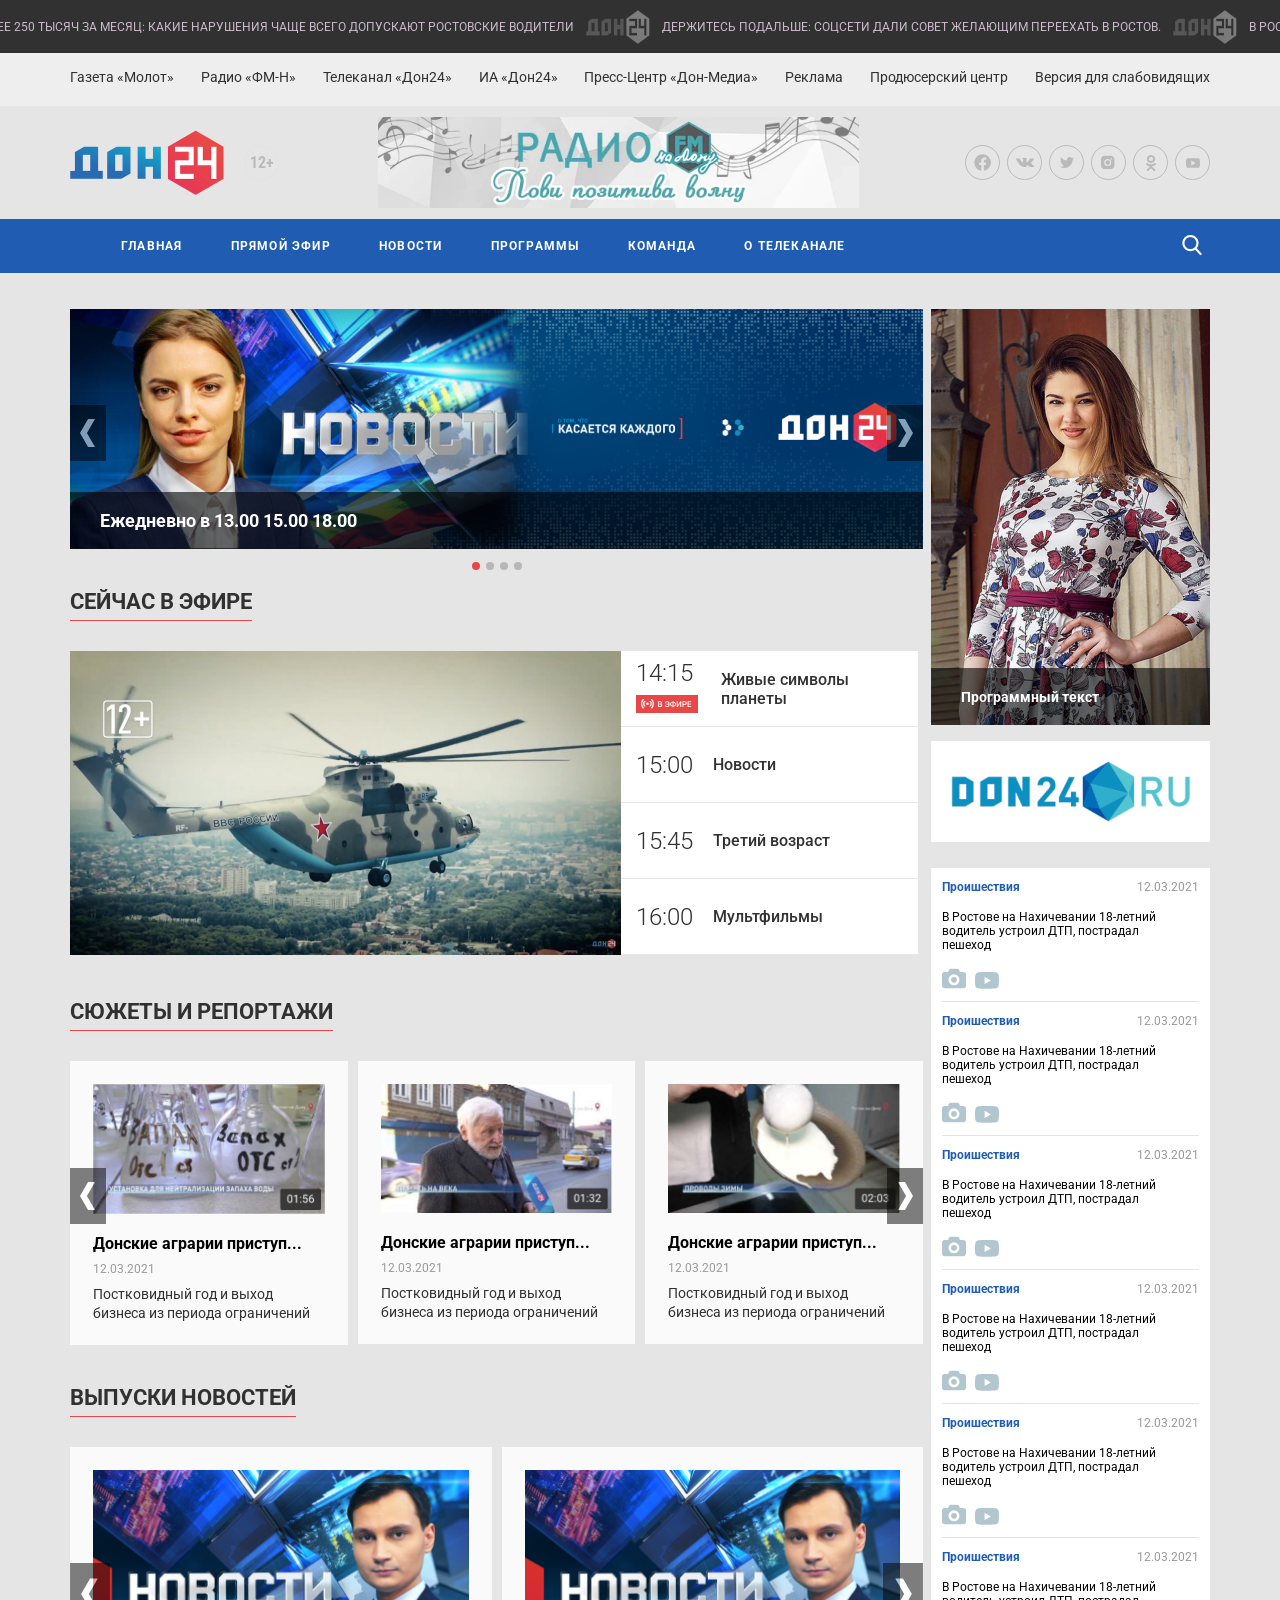
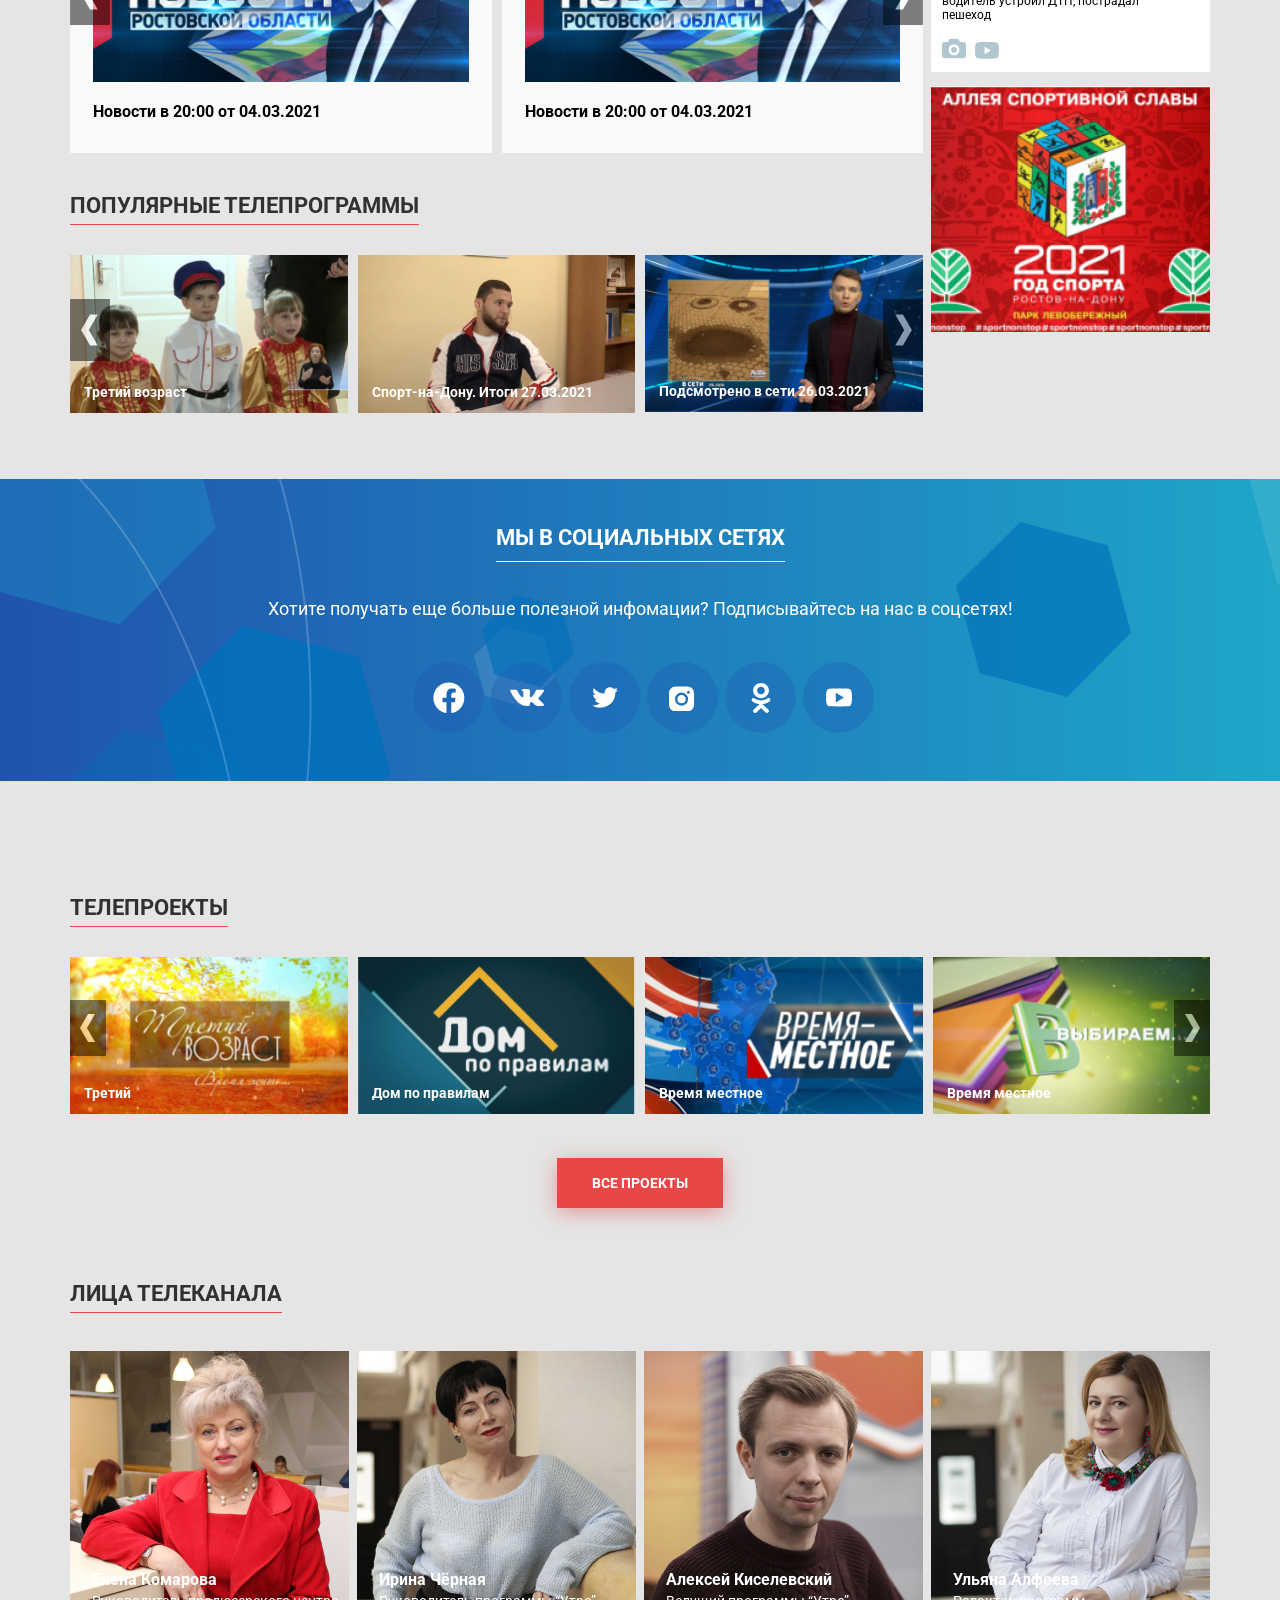
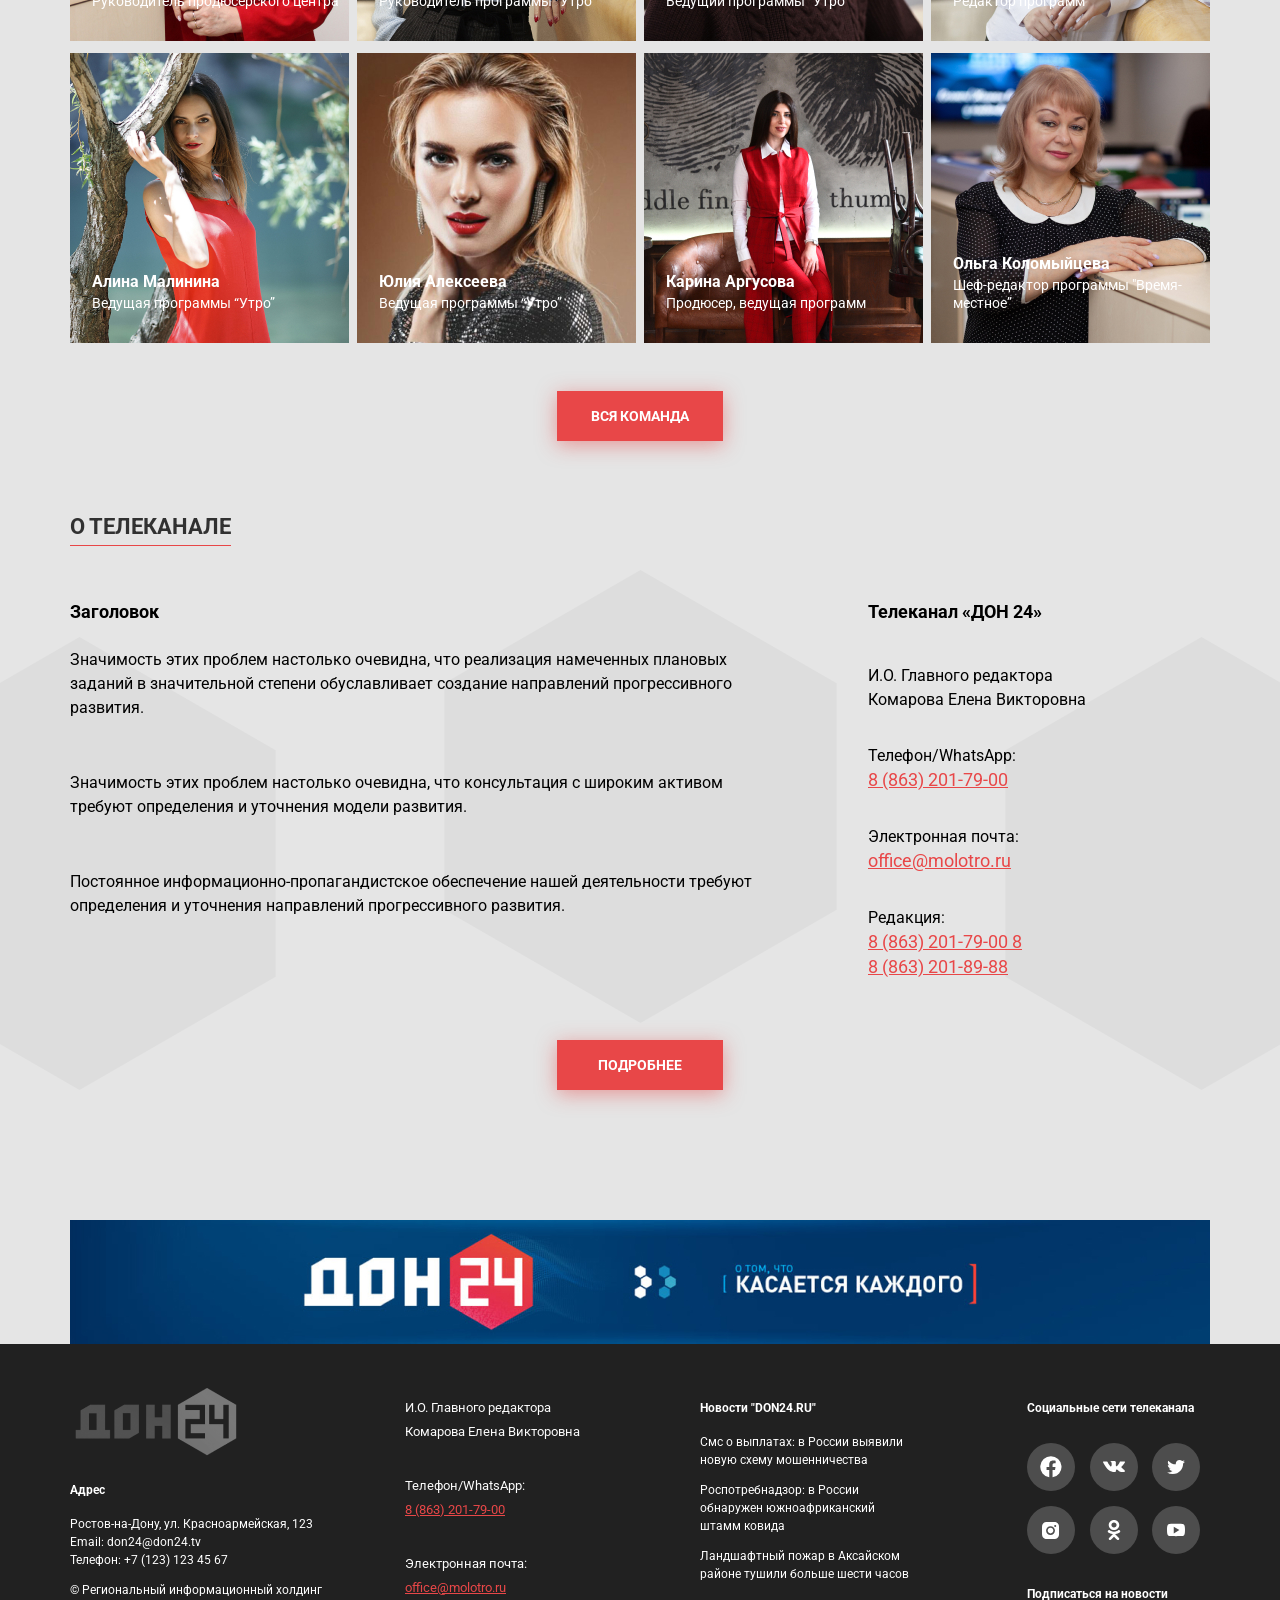
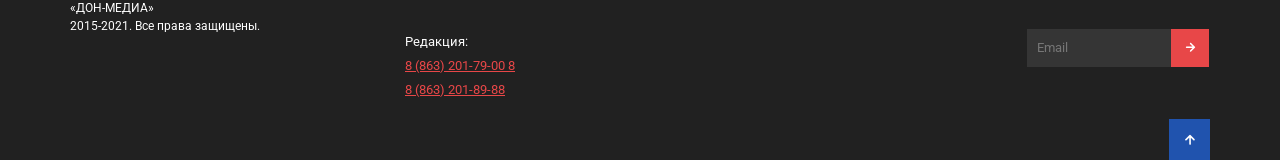
<file: index.html>
<!DOCTYPE html>
<html lang="en">
<head>
   <meta charset="UTF-8">
   <meta http-equiv="X-UA-Compatible" content="IE=edge">
   <meta name="viewport" content="width=device-width, initial-scale=1.0">
   <link rel="stylesheet" href="css/style.css">
   <link rel="preconnect" href="https://fonts.gstatic.com">
   <link href="https://fonts.googleapis.com/css2?family=Roboto+Mono:wght@300&family=Roboto:wght@400;500;700&display=swap" rel="stylesheet">
   <link rel="stylesheet" href="css/li-scroller.css" media="screen" /> 
   <link href="https://fonts.googleapis.com/css2?family=Roboto+Condensed:wght@700&display=swap" rel="stylesheet">
   <link rel="stylesheet" href="css/swiper-bundle.min.css">
   <link rel="icon" href="img/title-logo.ico" type="image/x-icon"> 
<link rel="shortcut icon" href="img/title-logo.ico" type="image/x-icon">
   <title>Дон24</title>
</head>
<body>
<header class="header mobile-adaptive-hide">
<div class="dynamic-string">
   <ul id="ticker1">
      <li><span><img class="string-logo" src="img/don24logostring.png" alt="string-logo"><p>Более 250 тысяч за месяц: какие нарушения чаще всего допускают ростовские водители</p></span></li>
      <li><span><img class="string-logo" src="img/don24logostring.png" alt="string-logo"><p>Держитесь подальше: соцсети дали совет желающим переехать в Ростов.</p></span></li>
      <li><span> <img class="string-logo" src="img/don24logostring.png" alt="string-logo"><p>В Ростове на 73-м году жизни умер профессор ЮРИУ РАНХиГС Сергей Воронцов. Жители Таганрога жестко осудили девушку, которая кормит бездомных собак.</p></span></li>
   </ul>
</div>

<nav class="nav-info">
   <ul class="nav-info-list">
      <li><a class="nav-info-links" href="#">Газета «Молот»</a></li>
      <li><a class="nav-info-links" href="#">Радио «ФМ-Н»</a></li>
      <li><a class="nav-info-links" href="#">Телеканал «Дон24»</a></li>
      <li><a class="nav-info-links" href="#">ИА «Дон24»</a></li>
      <li><a class="nav-info-links" href="#">Пресс-Центр «Дон-Медиа»</a></li>
      <li><a class="nav-info-links" href="#">Реклама </a></li>
      <li><a class="nav-info-links" href="#">Продюсерский центр</a></li>
      <li><a class="nav-info-links" href="#">Версия для слабовидящих</a></li>
   </ul>
</nav>
<div class="logo-container">
   <div class="main-logo-block" name="top"><img class= "main-logo " src="img/don24mainlogo.png" alt="logo-don24">
   <span class="age-censore"><p>12+</p></span></div>
   <img class="radio-banner img-adaptive" src="img/banner.png" alt="radio-logo">
   <ul class="social-network-list">
      <li>
         <a class="social-network-links" href="">
            <svg class="icon" width="17.34px" height="17.24px">
               <use xlink:href="img/icons.svg#facebook"></use>
            </svg>
         </a>
      </li>
      <li>
         <a class="social-network-links" href="">
            <svg class="icon" width="18px" height="9px">
               <use xlink:href="img/icons.svg#vk"></use>
            </svg>
         </a>
      </li>
      <li>
         <a class="social-network-links" href="">
            <svg class="icon" width="14px" height="11px">
               <use xlink:href="img/icons.svg#twitter"></use>
            </svg>
         </a>
      </li>
      <li>
         <a class="social-network-links" href="">
            <svg class="icon" width="14.19px" height="14.19px">
               <use xlink:href="img/icons.svg#instagramm"></use>
            </svg>
         </a>
      </li>
      <li>
         <a class="social-network-links" href="">
            <svg class="icon" width="16px" height="16px">
               <use xlink:href="img/icons.svg#ok"></use>
            </svg>
         </a>
      </li>
      <li>
         <a class="social-network-links" href="">
            <svg class="icon" width="14px" height="14px">
               <use xlink:href="img/icons.svg#youtube"></use>
            </svg>
         </a>
      </li>
   </ul>
</div>
<nav class="main-nav">
   <ul class="main-nav-list">
      <li class="fixed-nav-logo"><a href="#"><img src="img/fixed-nav-logo.png" alt="fixed-nav-logo"></a></li>
      <li><a class="main-nav-links" href="#">Главная</a></li>
      <li><a class="main-nav-links" href="#">Прямой эфир</a></li>
      <li><a class="main-nav-links" href="#">Новости</a></li>
      <li><a class="main-nav-links" href="#">Программы</a></li>
      <li><a class="main-nav-links" href="#">Команда</a></li>
      <li><a class="main-nav-links" href="#">О телеканале</a></li>
      <li> 
         
         <span class="search-area">
            <span class="fake-search-input"></span>
            <input type="text" class="search-input" name="search" placeholder="Поиск">
               <button class="search-button" type="submit">
                     <img src="img/search.png" alt="search">
               </button>
         </span>
      </li>
   </ul>
</nav>
</header>
<div class="mobile-header">
   <div class="mobile-logo-container">
      <div class="main-logo-block" name="top"><img class= "main-logo " src="img/don24mainlogo.png" alt="logo-don24">
      <span class="age-censore"><p>12+</p></span></div>
      <div class="menu">
         <a class="menu-triger" href="#"><img src="img/mobile-menu-open.png" alt="mobile-menu-open" class="mobile-menu-open"><img src="img/mobile-menu-close.png" alt="mobile-menu-close" class="mobile-menu-close"></a>
         <div class="menu-popup">
            <ul class="main-nav-list-mobile">
               <li>
                  <a class="mobile-main-nav-links" href="#">Главная</a>
               </li>
               <li>
                  <a class="mobile-main-nav-links" href="#">Прямой эфир</a>
                  <img src="img/mobile-menu-right.png"   alt="mobile-menu-right" class="mobile-menu-right" width="6px" height="11px">
               </li>
               <li>
                  <a class="mobile-main-nav-links" href="#">Новости</a>
                  <img src="img/mobile-menu-right.png"  alt="mobile-menu-right" class="mobile-menu-right" width="6px" height="11px">
                  <ul class="menu-second-list">
                     <li>
                        <a class="mobile-main-nav-links" href="#">Новости</a>
                        <img src="img/mobile-menu-right.png"  alt="mobile-menu-right" class="mobile-menu-right" width="6px" height="11px">
                     </li>
                     <li>
                        <a class="mobile-main-nav-links" href="#">О телеканале</a>
                        <img src="img/mobile-menu-right.png"  alt="mobile-menu-right" class="mobile-menu-right" width="6px" height="11px">
                     </li>
                  </ul>
               </li>
               <li>
                  <a class="mobile-main-nav-links" href="#">Программы</a>
                  <img src="img/mobile-menu-right.png"  alt="mobile-menu-right" class="mobile-menu-right" width="6px" height="11px">
               </li>
               <li>
                  <a class="mobile-main-nav-links" href="#">Команда</a>
                  <img src="img/mobile-menu-right.png"  alt="mobile-menu-right" class="mobile-menu-right" width="6px" height="11px">
               </li>
               <li>
                  <a class="mobile-main-nav-links" href="#">О телеканале</a>
                  <img src="img/mobile-menu-right.png"  alt="mobile-menu-right" class="mobile-menu-right" width="6px" height="11px">
               </li>
               <li> 
                  <span class="mobile-search-area">
                     <input type="text" class="mobile-search-input" name="search" placeholder="Поиск">
                        <button class="mobile-search-button" type="submit">
                              <img src="img/search.png" alt="search">
                        </button>
                  </span>
               </li>
            </ul>						
         </div>
      </div>
   </div>
</div>


<main class="main-content">
   <section class="main-news">
      
      
      <div class="programm-slider">
         
         <div class="banner-button-prev swiper-buttons ">
            <svg class="icon" height="56px" width="36px">
               <use xlink:href="img/icons.svg#left-button"></use>
             </svg>
         </div>
         <div class="banner-button-next swiper-buttons">
            <svg class="icon" height="56px" width="36px">
               <use xlink:href="img/icons.svg#right-button"></use>
             </svg>
         </div>
        

         <div class="swiper-container channel-slider">
            <div class="swiper-wrapper ">
               <!-- Slides -->
               

               <div class="swiper-slide banner-swiper-slide">
                  <div class="banner-info">
                     <span>Ежедневно в 13.00 15.00 18.00</span>
                  </div>
                  <img src="img/newsbanner.png" alt="programm-banner" class="thumbnail">
               </div>
               <div class="swiper-slide banner-swiper-slide">
                  <div class="banner-info">
                     <span>Ежедневно в 13.00 15.00 18.00</span>
                  </div>
                  <img src="img/newsbanner.png" alt="programm-banner" class="thumbnail">
               </div>
               <div class="swiper-slide banner-swiper-slide">
                  <div class="banner-info">
                     <span>Ежедневно в 13.00 15.00 18.00</span>
                  </div>
                  <img src="img/newsbanner.png" alt="programm-banner" class="thumbnail">
               </div>
               <div class="swiper-slide banner-swiper-slide">
                  <div class="banner-info">
                     <span>Ежедневно в 13.00 15.00 18.00</span>
                  </div>
                  <img src="img/newsbanner.png" alt="programm-banner" class="thumbnail">
               </div>
            </div>
         </div>
         

         <div class="swiper-pagination">
            <div class="bullets">
            </div>
         </div>

      </div>


      <a href="#" class="blocks-title">Сейчас в эфире</a>
   <section class="live-block">
      

      <div class="live-video">
         <img src="img/livevideothumbnail.png" alt="thumbnail" class="live-video-img">
      </div>
      <div class="live-programm">
         <div class="live-programm-titles">
            <span class="live-programm-time">14:15
               <img class="live-marker" src="img/live.png" alt="live marker">
            </span>
            <span class="live-programm-name">Живые символы планеты</span>
         </div>
         <div class="live-programm-titles">
            <span class="live-programm-time">15:00</span>
            <span class="live-programm-name">Новости</span>
         </div>
         <div class="live-programm-titles">
            <span class="live-programm-time">15:45</span>
            <span class="live-programm-name">Третий возраст</span>
         </div>
         <div class="mobile-all-programms" >
            <span class="mobile-live-all-programm">
               <svg class="-icon" height="17px" width="9px" >
                  <use xlink:href="img/icons.svg#Subtract"></use>
               </svg>
            </span>
            <span class="live-programm-name">Вся программа</span>
         </div>
         <div class="live-programm-titles">
            <span class="live-programm-time">16:00</span>
            <span class="live-programm-name">Мультфильмы</span>
         </div>
         <div class="live-programm-titles">
            <span class="live-programm-time">16:00</span>
            <span class="live-programm-name">Мультфильмы</span>
         </div>
         <div class="live-programm-titles">
            <span class="live-programm-time">16:00</span>
            <span class="live-programm-name">Мультфильмы</span>
         </div>
         <div class="live-programm-titles">
            <span class="live-programm-time">16:00</span>
            <span class="live-programm-name">Мультфильмы</span>
         </div>
      </div>
   
   </section>


   <a href="#" class="blocks-title">Сюжеты и репортажи</a>
   
   <div class="reportage-swiper">

      <div class="reportage-button-prev swiper-buttons buttons-off">
         <svg class="icon" height="56px" width="36px">
            <use xlink:href="img/icons.svg#left-button"></use>
          </svg>
      </div>
      <div class="reportage-button-next swiper-buttons buttons-off">
         <svg class="icon" height="56px" width="36px">
            <use xlink:href="img/icons.svg#right-button"></use>
          </svg>
      </div>
     
      <!-- Slider main container -->
		<div class="swiper-container channel-slider-2">
				<!-- Additional required wrapper -->
			<div class="swiper-wrapper swiper-off">
				<!-- Slides -->
				<div class="swiper-slide reportage-swiper-slide">
					<div class="video-card">
						<div class="video-thumb">
							<img src="img/donagrares.jpg" alt="donagrares" class="thumbnail-2">
							
						</div>
						<!--/. video thumb-->
						<h3 class="video-title">Донские аграрии приступ...</h3>
						<div class="video-info">
							<span class="video-counter">
								<span class="video-date">12.03.2021</span>
							</span>
							<span class="video-text">Постковидный год и выход бизнеса из периода ограничений</span>
						</div>
					</div>
					<!-- /. video card-->
				</div>			
				<!-- /. swiper-slide-->

            <div class="swiper-slide reportage-swiper-slide">
					<div class="video-card">
						<div class="video-thumb">
							<img src="img/donagrares2.jpg" alt="donagrares" class="thumbnail-2">
							
						</div>
						<!--/. video thumb-->
						<h3 class="video-title">Донские аграрии приступ...</h3>
						<div class="video-info">
							<span class="video-counter">
								<span class="video-date">12.03.2021</span>
							</span>
							<span class="video-text">Постковидный год и выход бизнеса из периода ограничений</span>
						</div>
					</div>
					<!-- /. video card-->
				</div>			
				<!-- /. swiper-slide-->

            <div class="swiper-slide reportage-swiper-slide">
					<div class="video-card">
						<div class="video-thumb">
							<img src="img/donagrares3.jpg" alt="donagrares" class="thumbnail-2">
							
						</div>
						<!--/. video thumb-->
						<h3 class="video-title">Донские аграрии приступ...</h3>
						<div class="video-info">
							<span class="video-counter">
								<span class="video-date">12.03.2021</span>
							</span>
							<span class="video-text">Постковидный год и выход бизнеса из периода ограничений</span>
						</div>
					</div>
					<!-- /. video card-->
				</div>			
				<!-- /. swiper-slide-->

			</div>
         <!--/. swiper-wrapper-->
		</div>
      <!-- /. swiper container-->

   </div>


   <a href="#" class="blocks-title">Выпуски новостей</a>
   
   <div class="news-episodes-swiper">

      <div class="news-episodes-button-prev swiper-buttons buttons-off">
         <svg class="icon" height="62px" width="40px">
            <use xlink:href="img/icons.svg#left-button"></use>
          </svg>
      </div>
      <div class="news-episodes-button-next swiper-buttons buttons-off">
         <svg class="icon" height="62px" width="40px">
            <use xlink:href="img/icons.svg#right-button"></use>
          </svg>
      </div>
     
      <!-- Slider main container -->
		<div class="swiper-container channel-slider-3">
				<!-- Additional required wrapper -->
			<div class="swiper-wrapper swiper-off">
				<!-- Slides -->
				<div class="swiper-slide news-episodes-swiper-slide">
					<div class="video-card">
						<div class="video-thumb">
							<img src="img/newsepisode.jpg" alt="news-episode" class="thumbnail-3">
							
						</div>
						<!--/. video thumb-->
						<h3 class="video-title">Новости в 20:00 от 04.03.2021</h3>
					</div>
					<!-- /. video card-->
				</div>			
				<!-- /. swiper-slide-->

            <div class="swiper-slide news-episodes-swiper-slide">
					<div class="video-card">
						<div class="video-thumb">
							<img src="img/newsepisode.jpg" alt="news-episode" class="thumbnail-3">
							
						</div>
						<!--/. video thumb-->
						<h3 class="video-title">Новости в 20:00 от 04.03.2021</h3>
					</div>
					<!-- /. video card-->
				</div>			
				<!-- /. swiper-slide-->
			</div>
         <!--/. swiper-wrapper-->
		</div>
      <!-- /. swiper container-->
   </div>


   <a href="#" class="blocks-title">Популярные телепрограммы</a>
   
   <div class="popular-programms-swiper">

      <div class="popular-programms-button-prev swiper-buttons buttons-off">
         <svg class="icon" height="62px" width="40px">
            <use xlink:href="img/icons.svg#left-button"></use>
          </svg>
      </div>
      <div class="popular-programms-button-next swiper-buttons buttons-off">
         <svg class="icon" height="62px" width="40px">
            <use xlink:href="img/icons.svg#right-button"></use>
          </svg>
      </div>
     
      <!-- Slider main container -->
		<div class="swiper-container channel-slider-4">
				<!-- Additional required wrapper -->
			<div class="swiper-wrapper swiper-off">
				<!-- Slides -->
				<div class="swiper-slide popular-programms-swiper-slide">
						<div class="video-thumb">
							<img src="img/popular1.jpg" alt="popular1" class="thumbnail-4">
							
						</div>
						<!--/. video thumb-->
						<h3 class="popular-video-title">Третий возраст</h3>
				</div>			
				<!-- /. swiper-slide-->

            <div class="swiper-slide popular-programms-swiper-slide">
						<div class="video-thumb">
							<img src="img/popular2.jpg" alt="popular2" class="thumbnail-4">
							
						</div>
						<!--/. video thumb-->
						<h3 class="popular-video-title">Спорт-на-Дону. Итоги 27.03.2021</h3>
				</div>			
				<!-- /. swiper-slide-->

            <div class="swiper-slide popular-programms-swiper-slide">
						<div class="video-thumb">
							<img src="img/popular3.jpg" alt="popular3" class="thumbnail-4">
							
						</div>
						<!--/. video thumb-->
						<h3 class="popular-video-title">Подсмотрено в сети 26.03.2021</h3>
				</div>			
				<!-- /. swiper-slide-->

			</div>
         <!--/. swiper-wrapper-->
		</div>
      <!-- /. swiper container-->
   </div>

   </section>

   
   <aside class="sidebar mobile-adaptive-hide">
      <div class="sidebar-banner">
         <img src="img/irinakasarina.jpg" alt="irina-kasarina">
         <div class="sidebar-banner-title">
            <span>Программный текст</span>
         </div>
      </div>

      <img class="sidebar-logo" src="img/sidebarlogo.jpg" alt="sidebar-logo">

      <div class="sidebar-news-container">
         
         
         <div class="sidebar-news">
            <a class="sidebar-news-link" href="#">
               <h4 class="sidebar-news-title">Проишествия</h4>
               <span class="sidebar-news-date">12.03.2021</span>
               <p class="sidebar-news-text">В Ростове на Нахичевании 18-летний водитель устроил ДТП, пострадал пешеход</p>
            </a>   
            <span class="sidebar-icons-container">
               <a class="sidebar-news-icons" href="#">
                  <svg class="icon" width="24px" height="24px">
                     <use xlink:href="img/icons.svg#photo-icon"></use>
                  </svg>
               <a class="sidebar-news-icons" href="#">
                  <svg class="icon" width="24px" height="17px">
                     <use xlink:href="img/icons.svg#video-icon"></use>
                  </svg>
               </a>
            </span>
         </div>
         <div class="sidebar-news">
            <a class="sidebar-news-link" href="#">
               <h4 class="sidebar-news-title">Проишествия</h4>
               <span class="sidebar-news-date">12.03.2021</span>
               <p class="sidebar-news-text">В Ростове на Нахичевании 18-летний водитель устроил ДТП, пострадал пешеход</p>
            </a>   
            <span class="sidebar-icons-container">
               <a class="sidebar-news-icons" href="#">
                  <svg class="icon" width="24px" height="24px">
                     <use xlink:href="img/icons.svg#photo-icon"></use>
                  </svg>
               <a class="sidebar-news-icons" href="#">
                  <svg class="icon" width="24px" height="17px">
                     <use xlink:href="img/icons.svg#video-icon"></use>
                  </svg>
               </a>
            </span>
         </div>
         <div class="sidebar-news">
            <a class="sidebar-news-link" href="#">
               <h4 class="sidebar-news-title">Проишествия</h4>
               <span class="sidebar-news-date">12.03.2021</span>
               <p class="sidebar-news-text">В Ростове на Нахичевании 18-летний водитель устроил ДТП, пострадал пешеход</p>
            </a>   
            <span class="sidebar-icons-container">
               <a class="sidebar-news-icons" href="#">
                  <svg class="icon" width="24px" height="24px">
                     <use xlink:href="img/icons.svg#photo-icon"></use>
                  </svg>
               <a class="sidebar-news-icons" href="#">
                  <svg class="icon" width="24px" height="17px">
                     <use xlink:href="img/icons.svg#video-icon"></use>
                  </svg>
               </a>
            </span>
         </div>
         <div class="sidebar-news">
            <a class="sidebar-news-link" href="#">
               <h4 class="sidebar-news-title">Проишествия</h4>
               <span class="sidebar-news-date">12.03.2021</span>
               <p class="sidebar-news-text">В Ростове на Нахичевании 18-летний водитель устроил ДТП, пострадал пешеход</p>
            </a>   
            <span class="sidebar-icons-container">
               <a class="sidebar-news-icons" href="#">
                  <svg class="icon" width="24px" height="24px">
                     <use xlink:href="img/icons.svg#photo-icon"></use>
                  </svg>
               <a class="sidebar-news-icons" href="#">
                  <svg class="icon" width="24px" height="17px">
                     <use xlink:href="img/icons.svg#video-icon"></use>
                  </svg>
               </a>
            </span>
         </div>
         <div class="sidebar-news">
            <a class="sidebar-news-link" href="#">
               <h4 class="sidebar-news-title">Проишествия</h4>
               <span class="sidebar-news-date">12.03.2021</span>
               <p class="sidebar-news-text">В Ростове на Нахичевании 18-летний водитель устроил ДТП, пострадал пешеход</p>
            </a>   
            <span class="sidebar-icons-container">
               <a class="sidebar-news-icons" href="#">
                  <svg class="icon" width="24px" height="24px">
                     <use xlink:href="img/icons.svg#photo-icon"></use>
                  </svg>
               <a class="sidebar-news-icons" href="#">
                  <svg class="icon" width="24px" height="17px">
                     <use xlink:href="img/icons.svg#video-icon"></use>
                  </svg>
               </a>
            </span>
         </div>
         <div class="sidebar-news">
            <a class="sidebar-news-link" href="#">
               <h4 class="sidebar-news-title">Проишествия</h4>
               <span class="sidebar-news-date">12.03.2021</span>
               <p class="sidebar-news-text">В Ростове на Нахичевании 18-летний водитель устроил ДТП, пострадал пешеход</p>
            </a>   
            <span class="sidebar-icons-container">
               <a class="sidebar-news-icons" href="#">
                  <svg class="icon" width="24px" height="24px">
                     <use xlink:href="img/icons.svg#photo-icon"></use>
                  </svg>
               <a class="sidebar-news-icons" href="#">
                  <svg class="icon" width="24px" height="17px">
                     <use xlink:href="img/icons.svg#video-icon"></use>
                  </svg>
               </a>
            </span>
         </div>
         
         
      </div>
      <!-- en of sidebar news container -->

      <img class="sidebar-reclam" src="img/sidebarreclam.jpg" alt="reclam sport year">
   </aside>
</main>

<div class="social-network-container">
   <div class="social-network-container-bg">
      <div class="social-network-container-info">
      <h3 class="social-network-title">Мы в социальных сетях</h3>
       <span class="social-network-text">Хотите получать еще больше полезной инфомации? Подписывайтесь на нас в соцсетях!</span>
      
      
       <ul class="social-network-list">
          <li>
             <a class="social-network-container-links" href="">
                <svg class="sn-icon" width="32px" height="32px">
                   <use xlink:href="img/icons.svg#facebook"></use>
                </svg>
             </a>
          </li>
          <li>
             <a class="social-network-container-links" href="">
                <svg class="sn-icon" width="34px" height="17px">
                   <use xlink:href="img/icons.svg#vk"></use>
                </svg>
             </a>
          </li>
          <li>
             <a class="social-network-container-links" href="">
                <svg class="sn-icon" width="26px" height="21px">
                   <use xlink:href="img/icons.svg#twitter"></use>
                </svg>
             </a>
          </li>
          <li>
             <a class="social-network-container-links" href="">
                <svg class="sn-icon" width="26.5px" height="26.5px">
                   <use xlink:href="img/icons.svg#instagramm"></use>
                </svg>
             </a>
          </li>
          <li>
             <a class="social-network-container-links" href="">
                <svg class="sn-icon" width="30px" height="30px">
                   <use xlink:href="img/icons.svg#ok"></use>
                </svg>
             </a>
          </li>
          <li>
             <a class="social-network-container-links" href="">
                <svg class="sn-icon" width="26px" height="27px">
                   <use xlink:href="img/icons.svg#youtube"></use>
                </svg>
             </a>
       </ul>
      </div>
    
   
       
      <svg class="sn-bg-element1" width="175px" height="175px">
        <use xlink:href="img/icons.svg#SN-bg-element"></use>
      </svg>
      <svg class="sn-bg-element2" width="92px" height="92px">
      <use xlink:href="img/icons.svg#SN-bg-element"></use>
      </svg>
   </div>
</div>
   

   

<div class="for-bg-elements">


<section class="about-tvchannel">
   <a href="#" class="blocks-title">Телепроекты</a>
   
   <div class="tvprojects-swiper">

      <div class="tvprojects-button-prev swiper-buttons buttons-off">
         <svg class="icon" height="56px" width="36px">
            <use xlink:href="img/icons.svg#left-button"></use>
          </svg>
      </div>
      <div class="tvprojects-button-next swiper-buttons buttons-off">
         <svg class="icon" height="56px" width="36px">
            <use xlink:href="img/icons.svg#right-button"></use>
          </svg>
      </div>
     
      <!-- Slider main container -->
		<div class="swiper-container channel-slider-5">
				<!-- Additional required wrapper -->
			<div class="swiper-wrapper swiper-off">
				<!-- Slides -->
				<div class="swiper-slide tvprojects-swiper-slide">
						<div class="video-thumb">
							<img src="img/tretiyvozrast.jpg" alt="tretiyvozrast" class="thumbnail-5">
							
						</div>
						<!--/. video thumb-->
						<h3 class="tvprojects-video-title">Третий</h3>
				</div>			
				<!-- /. swiper-slide-->

            <div class="swiper-slide tvprojects-swiper-slide">
						<div class="video-thumb">
							<img src="img/dom-po-pravilam.jpg" alt="dom-po-pravilam" class="thumbnail-5">
							
						</div>
						<!--/. video thumb-->
						<h3 class="tvprojects-video-title">Дом по правилам</h3>
				</div>			
				<!-- /. swiper-slide-->

            <div class="swiper-slide tvprojects-swiper-slide">
						<div class="video-thumb">
							<img src="img/vremya-mestnoe.jpg" alt="vremya-mestnoe" class="thumbnail-5">
							
						</div>
						<!--/. video thumb-->
						<h3 class="tvprojects-video-title">Время местное</h3>
				</div>			
				<!-- /. swiper-slide-->

            <div class="swiper-slide tvprojects-swiper-slide">
               <div class="video-thumb">
                  <img src="img/vybiraem.jpg" alt="vybiraem" class="thumbnail-5">
                  
               </div>
               <!--/. video thumb-->
               <h3 class="tvprojects-video-title">Время местное</h3>
         </div>			
         <!-- /. swiper-slide-->

			</div>
         <!--/. swiper-wrapper-->
		</div>
      <!-- /. swiper container-->
   </div>

   <button class="red-button"><a class="all-projects-link" href="#">Все проекты</a></button>


   <a href="#" class="blocks-title">Лица Телеканала</a>

   <div class="channel-persons">
      <div class="person-card">
         <img src="img/elena-komarova 1.jpg" alt="elena-komarova">
         <div class="person-info">
            <span class="person-name">Елена Комарова</span>      
            <span class="person-post">Руководитель продюсерского центра</span>
         </div>
      </div>


      <div class="person-card">
         <img src="img/irina-chernaya 1.jpg" alt="irina-chernaya">
         <div class="person-info">
            <span class="person-name">Ирина Чёрная</span>
            <span class="person-post">Руководитель программы “Утро”</span>
         </div>
      </div>

      <div class="person-card">
         <img src="img/aleksej-kiselevskij 1.jpg" alt="aleksej-kiselevskij">
         <div class="person-info">
            <span class="person-name">Алексей Киселевский</span>
            <span class="person-post">Ведущий программы “Утро”</span>
         </div>
      </div>

      <div class="person-card">
         <img src="img/ulyana-alfeeva 1.jpg" alt="ulyana-alfeeva">
         <div class="person-info">
            <span class="person-name">Ульяна Алфеева</span>
            <span class="person-post">Редактор программ</span>
         </div>
      </div>

      <div class="person-card">
         <img src="img/alina-malinina 1.jpg" alt="alina-malinina">
         <div class="person-info">
            <span class="person-name">Алина Малинина</span>
            <span class="person-post">Ведущая программы “Утро”</span>
         </div>
      </div>

      <div class="person-card">
         <img src="img/yulya-alekseeva 1.jpg" alt="yulya-alekseeva">
         <div class="person-info">
            <span class="person-name">Юлия Алексеева</span>
            <span class="person-post">Ведущая программы “Утро”</span>
         </div>
      </div>

      <div class="person-card">
         <img src="img/karina-argusova 1.jpg" alt="karina-argusova">
         <div class="person-info">
            <span class="person-name">Карина Аргусова</span>
            <span class="person-post">Продюсер, ведущая программ </span>
         </div>
      </div>

      <div class="person-card">
         <img src="img/olga-kolomyjczeva 1.jpg" alt="olga-kolomyjczeva">
         <div class="person-info">
            <span class="person-name">Ольга Коломыйцева</span>
            <span class="person-post">Шеф-редактор программы "Время-местное”</span>
         </div>
      </div>

   </div>


   <button class="red-button"><a class="all-team-link" href="#">Вся команда</a></button>

   <a href="#" class="blocks-title">О телеканале</a>

   <div class="about-channel">
      <div class="left-side">
         <h4 class="about-channel-title">Заголовок</h4>
         <p>Значимость этих проблем настолько очевидна, что реализация намеченных плановых заданий в значительной степени обуславливает создание направлений прогрессивного развития. </p><br>
         <p>Значимость этих проблем настолько очевидна, что консультация с широким активом требуют определения и уточнения модели развития. </p><br>
         <p>Постоянное информационно-пропагандистское обеспечение нашей деятельности требуют определения и уточнения направлений прогрессивного развития.</p>
      </div>

      <div class="right-side">
         <h4 class="about-channel-title">Телеканал «ДОН 24»</h4>
         <p>И.О. Главного редактора <br> Комарова Елена Викторовна</p>
         <p>Телефон/WhatsApp:<br><span>8 (863) 201-79-00</span></p>
         <p>Электронная почта:<br><span>office@molotro.ru</span></p>
         <p>Редакция:<br> <span>8 (863) 201-79-00 8 <br>8 (863) 201-89-88</span></p>

      </div>
   </div>

   <button class="red-button"><a class="more-about-link" href="#">Подробнее</a></button>
   

   </div>

   
</section>
<a class="youtube-banner" href="#"><img src="img/youtube_banner_d24 2.jpg" alt="youtube-banner"></a>


<footer class="footer">
   <div class="footer-container">
      <div class="left-footer">

         <div class="adress-block">
            <img src="img/don24tv_bw_transp-2 1.png" alt="don24tv_bw_transp-2">
            <h4>Адрес</h4>

            <p>
               Ростов-на-Дону, ул. Красноармейская, 123 <br>
               Email: don24@don24.tv <br>
               Телефон: +7 (123) 123 45 67
            </p>
            <p>
               © Региональный информационный холдинг <br>
               «ДОН-МЕДИА» <br>
               2015-2021. Все права защищены.
            </p>

            <div class="subscribe-block mobile-subscribe-block">
               <h4>Подписаться на новости</h4>
               <span class="subscribe-area">
                  <input type="email" name="subcribe" class="subscribe-input" placeholder="Email">
                  <button type="submit" class="subscribe-button">
                     <img src="img/right.png" alt="up">
                  </button>
               </span>
            </div>
         </div>


         <div class="contacts-block">
            <p>И.О. Главного редактора <br> Комарова Елена Викторовна</p> 
            <p>Телефон/WhatsApp:<br><span>8 (863) 201-79-00</span></p> 
            <p>Электронная почта:<br><span>office@molotro.ru</span></p> 
            <p>Редакция:<br> <span>8 (863) 201-79-00 8 <br>8 (863) 201-89-88</span></p>
         
         
         
         </div>
      

         
      </div>
      <div class="right-footer">
         <div class="info-block">
            <h4>Новости "DON24.RU"</h4>
            <p>Смс о выплатах: в России выявили новую схему мошенничества</p>
            <p>Роспотребнадзор: в России обнаружен южноафриканский штамм ковида</p>
            <p>Ландшафтный пожар в Аксайском районе тушили больше шести часов</p>
         </div>
         <div class="footer-social-network">
            <h4>Социальные сети телеканала</h4>
            <ul class="footer-social-network-list">
               <li>
                  <a class="footer-social-network-links" href="">
                     <svg class="icon" width="22px" height="22px">
                        <use xlink:href="img/icons.svg#facebook"></use>
                     </svg>
                  </a>
               </li>
               <li>
                  <a class="footer-social-network-links" href="">
                     <svg class="icon" width="22px" height="13px">
                        <use xlink:href="img/icons.svg#vk"></use>
                     </svg>
                  </a>
               </li>
               <li>
                  <a class="footer-social-network-links" href="">
                     <svg class="icon" width="18px" height="14px">
                        <use xlink:href="img/icons.svg#twitter"></use>
                     </svg>
                  </a>
               </li>

               <li>
                  <a class="footer-social-network-links" href="">
                     <svg class="icon" width="18px" height="18px">
                        <use xlink:href="img/icons.svg#instagramm"></use>
                     </svg>
                  </a>
               </li>
               <li>
                  <a class="footer-social-network-links" href="">
                     <svg class="icon" width="20px" height="20px">
                        <use xlink:href="img/icons.svg#ok"></use>
                     </svg>
                  </a>
               </li>
               <li>
                  <a class="footer-social-network-links" href="">
                     <svg class="icon" width="18px" height="18px">
                        <use xlink:href="img/icons.svg#youtube"></use>
                     </svg>
                  </a>
               </li>
            </ul>
            
            
            <div class="subscribe-block">
               <h4>Подписаться на новости</h4>
               <span class="subscribe-area">
                  <input type="email" name="subcribe" class="subscribe-input" placeholder="Email">
                  <button type="submit" class="subscribe-button">
                     <img src="img/right.png" alt="up">
                  </button>
               </span>
            </div>
         </div>
         
      </div> 
      <a href="#top" class="to-start">
         <img src="img/up.png" alt="up">
      </a>
   </div>   
</footer>
</body>
<script src="js/jquery-3.6.0.min.js"></script>
   <script type="text/javascript" src="js/jquery.li-scroller.1.0.js"></script> 
   <script src="js/scroll.js"></script>
   <script src="js/swiper.js"></script>
   <script src="js/main.js"></script>

</html>
</file>
<file: css/style.css>
*{
    font-family: 'Roboto', sans-serif;
    /* font-family: 'Roboto Mono', monospace; */
    box-sizing: border-box;
}
html, body{
    overflow-x: hidden;
}
body{
    margin: 0 auto;
    background: #E5E5E5;
    max-width: 1920px;
    height: 100%;
}
header{
    margin: 0 0 36px 0;
    padding: 0;
    max-width: 1920px;

}

/****** Dynamic string*****/
.dynamic-string{
    background-color: #eee;
    height: 53px;
    display: flex;
    width: 100%;
}


#ticker1 li{
    color: #cbc;
    text-transform: uppercase;
    background: #313131;
    font-size: 12px;
}

.string-logo{
    width: 68px;
    height: 38px;
    margin: 0 10px;
}
/******END of Dynamic string*****/


.nav-info {
    min-height: 53px;
    background: #eee;
}

.nav-info-list {
    list-style-type: none;
    display: flex;
    margin: 0;
    padding: 0;
    max-width: 1140px;
    height: 100%;
    margin: 0 auto;
    justify-content: space-between
}


.nav-info-links {
    text-decoration: none;
    color: #313131;
    min-height: 53px;
    display: flex;
    align-items: center;
    font-style: normal;
    font-size: 0.9em;
    padding: 0.5em 0;
    border-bottom: solid 5px transparent;
}


.nav-info-links:hover{
    border-bottom: solid 5px #E84748;
    color: #E84748;
}

.logo-container{
    max-width: 1140px;
    margin: 0 auto;
    padding: 11px 0;
    display: flex;
    justify-content: space-between;
    align-items: center;
}
.main-logo-block{
    display: flex;
    align-items: center;
}

.main-logo{
    max-height: 66px;
    max-width: 156px;
    cursor: pointer;
}
.age-censore{
    height: 35px;
    width: 35px;
    border-radius: 50%;
    border: 1px solid #E3E3E3;
    display: flex;
    align-items: center;
    justify-content: center;
    margin-left: 20px;
}
.age-censore p{
    
    font-family: 'Roboto Condensed', sans-serif;
    font-weight: bold;
    font-size: 16px;
    line-height: 19px;
    color: #BABABA;
}
.radio-banner{
    max-height: 91px;
    max-width: 481px;
}
.social-network-list {
    list-style-type: none;
    padding: 0;
    margin: 0;
    display: flex;
}
.social-network-list li{
    margin-left: 7px;
}

.social-network-links{
    height: 35px;
    width: 35px;
    border-radius: 50%;
    border: 1px solid #bababa;
    display: flex;
    justify-content: center;
    align-items: center;
}
.social-network-links .icon{
    fill: #BABABA;
}
.social-network-links:hover .icon{
    fill: #205DB2;
}
.social-network-links:hover{
    border: 1px solid #205DB2;
}
.main-nav{
    
    margin: 0 auto;
    background: #205DB2;
    height: 54px;
}
.fixed-main-nav{
    position: fixed;
    top: 0;
    width: 100%;
    z-index: 15;
}
.fixed-nav-logo img{
    height: 40px;
}
.main-nav-list{
    max-width: 1140px;
    height: 54px;
    list-style-type: none;
    display: flex;
    justify-content: space-between;
    align-items: center;
    margin: 0 auto;
    padding: 0;
}


.main-nav-links{
    display: flex;
    align-items: center;
    text-decoration: none;
    color: #fff;
    text-transform: uppercase;
    font-weight: bold;
    font-size: 12px;
    line-height: 14px;
    letter-spacing: 0.1em;
    border-bottom: solid 4px transparent;
    padding-top: 4px;
    height: 54px;
}
.main-nav-links:hover{
    border-bottom: solid 4px #fff; 
    opacity: 0.5;
}
.search-area{
    display: flex;
    align-items: center;
}
.fake-search-input{
    width: 280px;
}
.search-input{
    padding-left: 20px;
    margin: 0;
    height: 36px;
    width: 280px;
    border: none;
}
.search-button{
    width: 36px;
    height: 36px;
    border: none;
    background: #205DB2;
    cursor: pointer;
}
.search-button:hover{
    background: #E84748;
}

/*********mobile menu******/
.mobile-header{
    display: none;
}
.menu{
    margin-right: 15px;
}
.mobile-logo-container{
    margin: 0 auto;
    padding: 11px 0;
    display: flex;
    justify-content: space-between;
    align-items: center;
    padding: 10px;
    background: #fff;
}
.age-censore{
    height: 35px;
    width: 35px;
    border-radius: 50%;
    border: 1px solid #E3E3E3;
    display: flex;
    align-items: center;
    justify-content: center;
    margin-left: 20px;
}


.menu-popup{
    margin-top: 80px ;

    position: absolute;
    left: 0;
    top: 10%;
    background: #205DB2;
    z-index: 15;
    width: 100%;

}
.main-nav-list-mobile{
    padding: 0;
    height: 100%;
    width: 100%;
    list-style-type: none;
    display: flex;
    flex-direction: column;
    justify-content: space-between;
    margin: 0 auto;
}
.main-nav-list-mobile li{
    padding:0 10px 0 10px;

    display: flex;
    width: 100%;
    flex-wrap: wrap;
    flex-direction: row;
    justify-content: space-between;
    align-items: center;
    border-bottom: 1px solid rgba(218, 218, 218, 0.2);
    background: #205DB2;

}
.main-nav-list-mobile li:hover{
    cursor: pointer;
    background: #497ABE;
}
.mobile-menu-right{
    display: block;
    margin-right: 15px;
}
.mobile-main-nav-links{
    width: 90%;
    display: flex;
    align-items: center;
    text-decoration: none;
    color: #fff;
    text-transform: uppercase;
    font-weight: bold;
    font-size: 12px;
    line-height: 14px;
    letter-spacing: 0.1em;
    border-bottom: solid 4px transparent;
    padding-top: 4px;
    height: 54px;
}

.main-nav-list-mobile .search-area{
    padding-top: 10px;
}

.menu-second-list{
    width: 100%;
    padding: 0;
}
.menu-second-list li{
    border-bottom: 1px solid rgba(218, 218, 218, 0.2);
    padding: 0;

}
.mobile-search-area{
    padding-top: 10px;
    display: flex;
    align-items: center;
    width: 100%;
    margin-bottom: 10px;
}
.mobile-search-button{
    width: 36px;
    height: 36px;
    border: none;
    cursor: pointer;
    background: #E84748;
}
.mobile-search-input{
    padding-left: 20px;
    margin: 0;
    height: 36px;
    width: 100%;
}
.mobile-live-all-programm{
    display: inline-block;
    fill:#cdcdcd;
    font-weight: 300;
    font-size: 24px;
    line-height: 32px;
    color: #313131;
    margin-left: 15px;
    width: 60px;
    height: 32px;
    text-align: right;
    
}
.mobile-all-programms{
    width: 100%;
    height: 76px;
    background: #fff;
    display: flex;
    align-items: center;
    border-bottom: 1px solid #e7e7e7;
    justify-content: start;
    cursor: pointer;
    display: none
}
/*******end of mobile menu*****/


/****main Content***/ 
.main-content{
    display: flex;
    max-width: 1140px;
    margin: 0 auto;
}

.main-news{
    max-width: 873px;
    height: 100%;
    margin-bottom: 58px;
    padding: 0 10px;
    margin: 0 -10px;
    overflow: hidden;
}

/**Banner Slider**/


.programm-slider{
    position: relative;
    display: flex;
    justify-content: center;
    flex-wrap: wrap;
    cursor: pointer;
}

.banner-swiper-slide{
    position: relative;
    max-width: 853px;
    max-height: 240px;
}

.swiper-pagination{
    margin-top: 5px;
    position: absolute;
    bottom: -25px;
}
.swiper-pagination-bullet{
    margin: 0 3px;
}
.banner-info{
    display: flex;
    align-items: center;
    width: 100%;
    height: 57px;
    background-color: rgba(0, 0, 0, 0.6);
    z-index: 2;
    position: absolute;
    bottom: 0;
    color: #fff;
    padding-left: 30px;
    font-weight: bold;
    font-size: 18px;
    line-height: 18px;
    
}


.banner-button-prev{
    position: absolute;
    left: 0;
    top: 40%;
    
}
.banner-button-next{
    position: absolute;
    right: 0;
    top: 40%;
}
.swiper-buttons{
    cursor: pointer;
    z-index: 2;
    opacity: 0.5;
}
.swiper-buttons:hover{
    opacity: 1;
}

/***end of banner slider****/
.blocks-title{
    color: #313131;
    display: inline-block;
    margin: 40px 0 30px 0;
    font-weight: bold;
    font-size: 22px;
    line-height: 26px;
    border-bottom: #E84748 1px solid;
    text-transform: uppercase;
    padding-bottom: 5px;
    text-decoration: none;
}
.blocks-title:hover{
   color: #205DB2;
   border-bottom: #205DB2 1px solid;
   transition: 2s;
}

/****live video block****/
.live-block{
    width: 100%;
    display: flex;
    margin: 0 auto;
    height: 100%;
    flex-wrap: wrap;
}

.live-video-img{
    max-width: 551px;
    max-height: 304px;
}
.live-programm{
    max-height: 304px;
    overflow-x: hidden;
    scrollbar-width: thin;
}
.live-programm::-webkit-scrollbar {
    height: 12px;
    width: 5px;
    background: #E9E9E9;
    
  }

.live-programm::-webkit-scrollbar-thumb {
    background-color: #d5d5d5;
  }
.live-programm-titles{
width: 297px;
height: 76px;
background: #fff;
display: flex;
align-items: center;
border-bottom: 1px solid #e7e7e7;
justify-content: start;
cursor: pointer;
}
.live-programm-titles:hover{
   background: #fafafa;
}
.live-programm-time{
    font-weight: 300;
    font-size: 24px;
    line-height: 32px;
    color: #313131;
    margin-left: 15px;
    max-width: 65px;
}

.live-programm-name{
    font-style: normal;
    font-weight: 500;
    font-size: 16px;
    line-height: 19px;
    margin-left: 20px;
    color: #313131;
}
/****end of live video block***/ 



/********Reportage slider******/ 
.reportage-swiper{
    position: relative;
}
.reportage-swiper .swiper-container{
    padding: 30px;
    margin: -30px;
}

.reportage-button-next{
    position: absolute;
    top: 40%;
    right: 0;
}
.reportage-button-prev{
    position: absolute;
    top: 40%;
    left: 0;
}

.video-card{
    background: #FAFAFA;
    padding: 23px;
    width: auto;
    cursor: pointer;
    text-align: left;
}
.swiper-slide:hover{
    transition: 0.5s;
    box-shadow: 0px 0px 15px rgba(0, 0, 0, 0.541)
}
.video-thumb{
	width: 100%;
	height: 100%;
}
.thumbnail-2{
	width: 100%;
	height: auto;
}

.video-title{
    font-style: normal;
    font-weight: bold;
    font-size: 16px;
    line-height: 19px;
    margin-bottom: 9px;
}

.video-date{
    font-size: 12px;
    line-height: 14px;
    color: #999;
    display: block;
    margin-bottom: 8px;
}
.video-text{
    font-size: 14px;
    line-height: 16px;
    color: #313131;
}

/********End of reportage slider******/
.news-episodes-swiper{
    position: relative;
}
.news-episodes-swiper .swiper-container{
margin: -30px;
padding: 30px;
}
.thumbnail-3{
    width: 100%;
    height: auto;
}
.news-episodes-button-next{
    position: absolute;
    top: 40%;
    right: 0;
}
.news-episodes-button-prev{
    position: absolute;
    top: 40%;
    left: 0;
}

/*************popular episodes Swiper*******/ 
.popular-programms-swiper{
    position: relative;
    margin-bottom: 10px;
}
.popular-programms-swiper .swiper-container{
    padding: 10px;
    margin: -10px;
}
.popular-programms-button-next{
    position: absolute;
    top: 30%;
    right: 0;
}
.popular-programms-button-prev{
    position: absolute;
    top: 30%;
    left: 0;
}
.thumbnail-4{
    width: 100%;
    height: auto;
    display: block;
}

.thumbnail-4:hover{
    transition: 0.5s;
    box-shadow: 0px 0px 10px rgba(0, 0, 0, 0.541)
}
.popular-programms-swiper-slide{
    position: relative;
    cursor: pointer;
}
.popular-video-title{
    position: absolute;
    left: 14px;
    bottom: 12px;
    font-size: 14px;
    line-height: 17px;
    color: #fff;
    margin: 0;
}

/************END of popular episodes swiper*************/ 






/**********Sidebar*********/

.sidebar{
    max-width: 279px;
    height: 100%;
    display: flex;
    flex-direction: column;
    justify-content: space-between;
    margin-left: 8px;
   
}

.sidebar-banner{
    max-width: 279px;
    max-height: 416px;
    position: relative;
    margin-bottom: 16px;
}
.sidebar-banner-title{
    display: flex;
    align-items: center;
    width: 100%;
    height: 57px;
    background-color: rgba(0, 0, 0, 0.6);
    z-index: 2;
    position: absolute;
    bottom: 0;
    color: #fff;
    padding-left: 30px;
    font-weight: bold;
    font-size: 14px;
    line-height: 18px;
}

.sidebar-logo{
    margin-bottom: 26px;
}



.sidebar-news-container{
    background: #fff;
    max-height: 809px;
    margin-bottom: 14px;
}
.sidebar-news{
    margin: 0 auto;
    width: 257px;
    height: 134px;
    cursor: pointer;
    position: relative;
}
.sidebar-news:not(:last-child){
    border-bottom: 1px solid #E5E5E5;

}
.sidebar-news-link{
    text-decoration: none;
}
.sidebar-news-title{
    margin-top: 12px;
    display: inline-block;
    font-size: 12px;
    line-height: 14px;
    color: #205DB2;
}
.sidebar-news-title:hover{
    text-decoration: underline;
}
.sidebar-news-date{
    font-size: 12px;
    line-height: 14px;
    color: #999;
    position: absolute;
    right: 0;
    top: 12px;
}
.sidebar-news-text{
    margin: 0;
    padding-right: 10%;
    font-size: 12px;
    line-height: 14px;  
    color: #000000;
}
.sidebar-icons-container{
    display: flex;
    align-items: flex-end;
    justify-content:start;
    height: 30px;
    margin-top: 11px;
}
.sidebar-news-icons{
    text-decoration: none;
    margin-right: 9px;
}
.sidebar-news-icons .icon{
    fill: #B2C6D0;
}
.sidebar-news-icons .icon:hover{
fill: #205DB2;
}
/**********End of Sidebar*******/



/***Social network contauner****/ 

.social-network-container{
    background: linear-gradient(to right, #2053AE 0%, #1EA6C9 100%);
    position: relative;
    display: flex;
    justify-content: center;
    margin-bottom: 74px;
    min-height: 302px;
    max-width: 1920px;
    margin-top: 56px;

}
.social-network-container-bg{
    display: block;
    background-image: url(../img/socialnetworkbackground.png);
    width: 100%;
    background-size: cover;
}
.sn-bg-element1{
    fill: #0071BC;
    opacity: 0.8;
    position: absolute;
    right: 2.92%;
    top: -30%;
    z-index: 0;
}
.sn-bg-element2{
    fill: #0071BC;
    opacity: 0.8;
    position: absolute;
    left: 21.98%;
    bottom: -13%;
    z-index: 0;
}
.social-network-container-info{
    height: 100%;
    max-width: 1920px;
    z-index: 2;
    display: flex;
    flex-direction: column;
    align-items: center;
    margin: 0 auto;
    position: relative;
}

.social-network-title{
    display: inline-block;
    border-bottom: #fff 1px solid;
    padding-bottom: 10px;
    text-align: center;
    font-weight: bold;
    font-size: 22px;
    line-height: 26px;
    text-transform: uppercase;
    color: #fff;
    margin: 46px 0 36px 0;
}

.social-network-text{
    font-size: 18px;
    line-height: 21px;
    color: #fff;
    margin-bottom: 43px;
    text-align: center;
}

.social-network-container-links{
    height: 71px;
    width: 71px;
    border-radius: 50%;
    background: rgba(32, 83, 174, 0.3);
    display: flex;
    justify-content: center;
    align-items: center;
    cursor: pointer;
}

.social-network-container-links:hover{
    background: #2053AE;
}

.sn-icon{
    fill: #fff;
}


/******* about-tvchannel ******/ 

.about-tvchannel{
    max-width: 1140px;
    margin: 0 auto;
}

.tvprojects-swiper{
    position: relative;
}
.tvprojects-swiper .swiper-container{
    padding: 10px;
    margin: -10px;
}
.tvprojects-button-prev{
    position: absolute;
    top: 30%;
    left: 0;
}
.tvprojects-button-next{
    position: absolute;
    top: 30%;
    right: 0;
}

.thumbnail-5{
    cursor: pointer;
    width: 100%;
    display: block;
}
.thumbnail-5:hover{
    transition: 0.5s;
    box-shadow: 0px 0px 10px rgba(0, 0, 0, 0.541)
}
.tvprojects-video-title{
    position: absolute;
    left: 14px;
    bottom: 12px;
    font-size: 14px;
    line-height: 17px;
    color: #fff;
    margin: 0;
}


.red-button{
    padding: 0;
    display: block;
    border: none;
    background: #E84748;
    margin: 44px auto;
    margin-bottom: 33px;
    height: 50px;
    width: 166px;
    box-shadow: 0px 4px 20px rgba(232, 71, 72, 0.5);
}

.red-button:hover{
    transform: translateY(-2px);
    box-shadow: 0px 8px 15px rgba(232, 71, 72, 0.6);
}
.all-projects-link, .all-team-link, .more-about-link{
    
    display: flex;
    justify-content: center;
    align-items: center;
    width: auto;
    height: 100%;
    text-transform: uppercase;
    text-decoration: none;
    color: #Fff;
    font-weight: bold;
    font-size: 14px;
    line-height: 16px;
}

/*************** channel persons*****/
.channel-persons{
    max-width: 1140px;
    display: flex;
    flex-wrap: wrap;
    justify-content: space-between;
}

.person-card{
    position: relative;
    margin-top: 8px;
}
.person-info{
    position: absolute;
    display: flex;
    flex-direction: column;
    left: 8%;
    bottom: 12%;
}

.person-name{
    font-weight: bold;
    font-size: 16px;
    line-height: 24px;
    color: #fff;
    text-align: left;
}
.person-post{
    font-size: 14px;
    line-height: 18px;
    color: #Fff;
}
/********end of chdnnel persons******/

/********about tv channel*****/
.about-channel{
    display: flex;
}
.about-channel-title{
    font-weight: bold;
    font-size: 18px;
    line-height: 24px;
}
.left-side{
    flex: 2;
    margin-right: 10%;
    text-align: left;
}
.left-side p{
    font-size: 16px;
    line-height: 24px;
    
}
.right-side{
    flex: 1;
    display: flex;
    flex-direction: column;
    text-align: left;
}

.right-side p{
    font-size: 16px;
    line-height: 24px;
}
.right-side span{
    font-size: 18px;
    color: #E84748;
    text-decoration: underline;
}

.for-bg-elements{
    background: url(../img/bg-rombs.png);
    background-repeat: no-repeat;
    background-position: bottom center;
}

.youtube-banner{
    display: flex;
    justify-content: center;
    padding-top: 97px;
    max-width: 1140px;
    margin: 0 auto;
}

.youtube-banner img{
    width: 100%;
}
/******end of about tv channel****/

/******Footer*****/
.footer{
    max-width: 1920px;
    min-height: 416px;
    background: #212121;
    display: flex;
    justify-content: center;
}
.footer-container{
    width: 1140px;
    display: flex;
    padding-top: 3%;
    justify-content: space-between;
    position: relative;
}
.left-footer{
    width: 50%;
    display: flex;
    flex-direction: row;
    justify-content: space-between;
    padding-right: 60px;
}
.right-footer{
    width: 50%;
    display: flex;
    flex-direction: row;
    justify-content: space-between;
    padding-left: 60px;
    position: relative;
}
.adress-block{
    color: #fff;
    font-size: 12px;
    line-height: 18px;
}
.contacts-block{
    font-size: 13px;
    line-height: 24px;
    color: #fbfbfb;
}
.contacts-block span{
    text-decoration-line: underline;
    color: #E84748;
}
.contacts-block p{
    margin-bottom: 30px;
}



.info-block{
    font-size: 12px;
    line-height: 18px;
    color: #fff;
    max-width: 210px;
}


.footer-social-network{
    font-weight: bold;
    font-size: 12px;
    line-height: 18px;
    color: #Fff;
    text-align: left;
    max-width: 183px;
}



.footer-social-network h4{
    margin-bottom: 26px;
}
.footer-social-network-list {
    list-style-type: none;
    padding: 0;
    margin: 0;
    display: flex;
    flex-wrap: wrap;
    justify-content: space-between;
}


.footer-social-network-links{
    height: 48px;
    width: 48px;
    border-radius: 50%;
    display: flex;
    background: rgba(255, 255, 255, 0.2);
    justify-content: center;
    align-items: center;
    margin-bottom: 15px;
    margin-right: 10px;
}
.footer-social-network-links .icon{
    fill: #fff;
}

.footer-social-network-links:hover{
    opacity: 0.5;
}
.subscribe-area{
    display: flex;
    align-items: center;
}
.subscribe-input{
    width: 144px;
    height: 38px;
    margin: 0;
    background: #353535;
    border: none;
    padding-left: 10px;
    color: #fff;
}
.subscribe-input:focus-visible{
    border: none;
}
.subscribe-input::placeholder{
    color: #767676;
}
.subscribe-button{
    width: 38px;
    height: 38px;
    border: none;
    cursor: pointer;
    background: #E84748;
    margin: 0;
}
.subscribe-button:hover img{
    padding-left: 10px;
    transition: 0.5s;
}
.mobile-subscribe-block{
    display: none;
}
.to-start{
    position: absolute;
    bottom: 0;
    right: 0;
    display: block;
    width: 41px;
    height: 41px;
    background: #2053AE;
    display: flex;
    justify-content: center;
    align-items: center;
}
.to-start img{
    display: block;
}
.to-start:hover img{
    padding-bottom: 10px;
    transition: 0.5s;
}


/*****End of Footer***/


/****** adaptive*****/

@media (max-width: 1150px) {
    .mobile-header{
        display: block;
        position: fixed;
        top: 0;
        width: 100%;
        z-index: 30;
    }
    .mobile-adaptive-hide{
        visibility: hidden;
        padding: 0;
        margin: 0;
        height: 0;
    }
    
    .img-adaptive{
        width: 100%;
        height: auto;
    }
    .nav-info-list li{
        padding: 0 10px 0 10px;
    }
    
    .main-content{
        margin-top: 100px;
        width: 100%;
        padding-bottom: 100px;
        padding-left: 20px;
        padding-right: 20px;

    }
    .main-news{
        max-width: 100%;
        overflow: unset;
    }
    .live-video-img{
        width: 100%;
        height: auto;
        max-width: none;
        max-height: none;
    }
    .live-programm{
        max-height: 300px;
        width: 100%;
        overflow-y: hidden;
    }
    .live-programm-titles{
        width: 100%;
    }
    .mobile-all-programms{
        display: flex;
        align-items: center;
    }
    .main-news, .about-tvchannel, .footer-container{
        margin: 0 auto;
    }
    
    .channel-persons, .about-tvchannel, .footer-container{
        width: 853px;
    }
    .person-card img{
        width: auto;
        height: 100%;
    }
    .left-footer, .right-footer{
        flex-wrap: wrap;
    }
    .footer-social-network-list{
        flex-wrap: nowrap;
    }
    .subscribe-area, .subscribe-input{
        width: 335px;
    }
    .swiper-slide:not(.banner-swiper-slide){
        margin-bottom: 10px;
    }
}

@media (max-width: 770px) {
    
    .main-content, .about-channel, .footer-container, .about-tvchannel{
        padding: 0 15px 0 15px;
    }
    .main-content{
        width: 100%;
        padding-bottom: 100px;
    }
    .channel-persons, .about-tvchannel, .footer-container{
        width: 100%;
    }
    .channel-persons{
        justify-content: space-between;
    }
    .person-card{
        width: 48%;
        height: auto;
        text-align: left;
    }
    .person-name{
        font-size: 12px;
        line-height: 24px;
    }
    .person-post{
        font-size: 10px;
        line-height: 18px;
    }
    .person-card img{
        width: 100%;
        height: auto;
    }
    .footer-social-network-list{
        flex-wrap: wrap;
    }
    .subscribe-area, .subscribe-input{
        width: 100%;
    }
    .buttons-off, .contacts-block, .sn-bg-element1, .sn-bg-element2{
        display: none;
    }
    .swiper-off{
        display: flex;
        flex-direction: column;
        justify-content: center;
    }
    .thumbnail{
        width: 160%;
        height: 100%;
    }
    .banner-info{
        padding: 10px;
        height: auto;
    }
    .main-news, .about-tvchannel{
       text-align: center;
    }
    .about-tvchannel{
        width: 100%;
    }
    .blocks-title{
        font-size: 16px;
        line-height: 19px;
    }
    .about-channel, .footer-container{
        flex-direction: column;
    }
    .left-footer{
        width: auto;
    }
    .right-footer{
        padding: 0;
        width: 70%;
    }
    .subscribe-block{
        display: none;
    }
    .mobile-subscribe-block{
        display: block;
    }
    .social-network-list{
        flex-direction: row;
        flex-wrap: wrap;
        justify-content: center;
        padding: 20px;
    }
    .social-network-container-links{
        margin: 10px;
    }
    .programm-slider{
        margin-bottom: 65px;
    }
}
</file>
<file: css/li-scroller.css>
/* liScroll styles */

.tickercontainer { /* the outer div with the black border */

background: #313131;
width: 100%; 
height: 53px; 
margin: 0; 
padding: 0
} 
.tickercontainer .mask { /* that serves as a mask. so you get a sort of padding both left and right */
position: relative;
height: 53px;
width: 100%;
overflow: hidden;
}
.newsticker { /* that's your list */
position: relative;
list-style-type: none;
margin: 0;
padding: 0;
height: 53px;
}
.newsticker li {
float: left; /* important: display inline gives incorrect results when you check for elem's width */
margin: 0;
padding: 0;
background: #fff;
height: 53px;

}
.newsticker a {
white-space: nowrap;
padding: 0;
color: #ff0000;
font: bold 10px Verdana;
margin: 0 50px 0 0;
} 
.newsticker span {
margin: 0;
height: 53px;
width: auto;
display: flex;
align-items: center;
flex-wrap: nowrap;
} 
.newsticker span p {
  white-space: nowrap;
}
</file>
